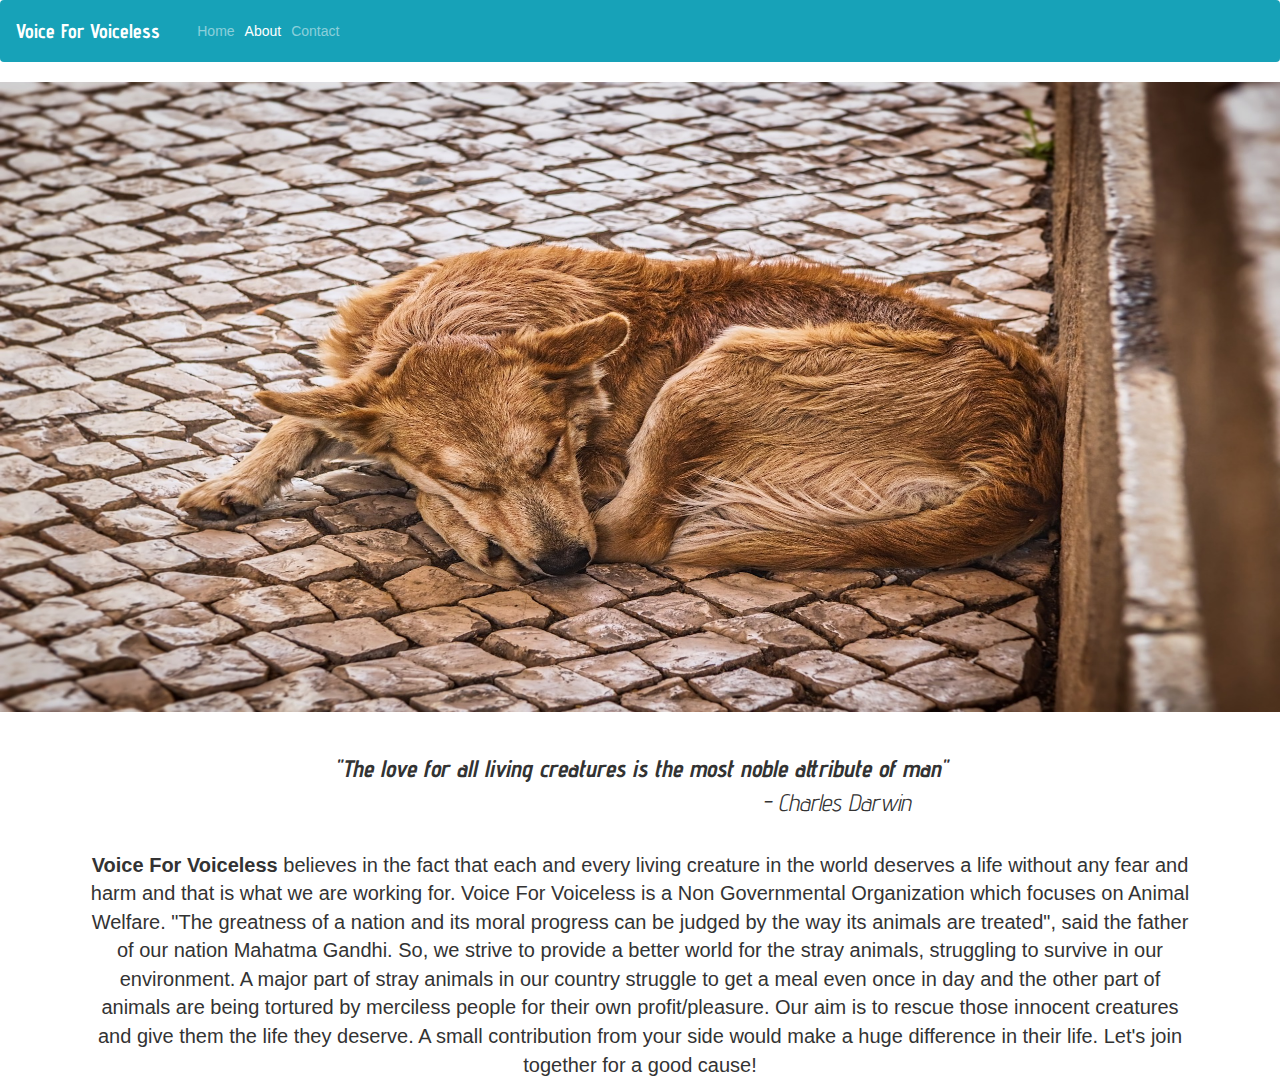
<file: Payment Gateway Integration/about.html>
<DOCTYPE html>
	<!DOCTYPE html>
	<html>
	<head>
		<title>Voice For Voiceless</title>

		  <meta charset="utf-8">
  <meta name="viewport" content="width=device-width, initial-scale=1">
  <link rel="stylesheet" href="https://maxcdn.bootstrapcdn.com/bootstrap/4.5.2/css/bootstrap.min.css">
  <script src="https://ajax.googleapis.com/ajax/libs/jquery/3.5.1/jquery.min.js"></script>
  <script src="https://cdnjs.cloudflare.com/ajax/libs/popper.js/1.16.0/umd/popper.min.js"></script>
  <script src="https://maxcdn.bootstrapcdn.com/bootstrap/4.5.2/js/bootstrap.min.js"></script>
<link rel="stylesheet" href="https://maxcdn.bootstrapcdn.com/bootstrap/3.4.1/css/bootstrap.min.css">
<link href='https://fonts.googleapis.com/css?family=Advent Pro' rel='stylesheet'>

<link rel="stylesheet" type="text/css" href="Style.css">


	</head>
	<body>
     <nav class="navbar navbar-expand-sm bg-info navbar-dark">
  <ul class="navbar-nav">
    <li class="nav-item active">
      <a style="font-size: 20px; font-family: Advent Pro;" class="nav-link" href="index.html"><b>Voice For Voiceless</b></a>
    </li> 
    &nbsp;&nbsp;&nbsp;&nbsp;&nbsp;&nbsp;&nbsp;
    <li class="nav-item">
      <a class="nav-link" href="index.html">Home</a>
    </li>
    <li class="nav-item active">
      <a class="nav-link" href="about.html">About</a>
    </li>
    <li class="nav-item">
      <a class="nav-link" href="contact.html">Contact</a>
    </li>
  </ul>
</nav>
<img src="images/feed2.jpg" style="width: 100%; height: 70%;margin-left: auto; 
  margin-right: auto; 
  display: block; 
  margin-top: 0%;
  margin-bottom: 0%">

<br><br>
  <div id="about-content" class="container">
    <p id="quote" style="text-align: center;">
       <b><i>"The love for all living creatures is the most noble attribute of man"</b> <br>
       &nbsp; &nbsp; &nbsp; &nbsp; &nbsp; &nbsp; &nbsp; &nbsp; &nbsp; &nbsp; &nbsp; &nbsp; &nbsp; &nbsp; &nbsp; &nbsp; &nbsp; &nbsp;&nbsp; &nbsp; &nbsp; &nbsp;&nbsp; &nbsp; &nbsp; &nbsp;&nbsp; &nbsp; &nbsp; &nbsp;- Charles Darwin </i>
    </p>
    <br>
    <p align="center" style="font-size: 20px;">
        <b> Voice For Voiceless </b>believes in the fact that each and every living creature in the world deserves a life without any fear and harm and that is what we are working for. Voice For Voiceless is a Non Governmental Organization which focuses on Animal Welfare. "The greatness of a nation and its moral progress can be judged by the way its animals are treated", said the father of our nation Mahatma Gandhi. So, we strive to provide a better world for the stray animals, struggling to survive in our environment. A major part of stray animals in our country struggle to get a meal even once in day and the other part of animals are being tortured by merciless people for their own profit/pleasure. Our aim is to rescue those innocent creatures and give them the life they deserve. A small contribution from your side would make a huge difference in their life. Let's join together for a good cause!
    </p>
      
  </div>

	</body>
	</html>
</file>
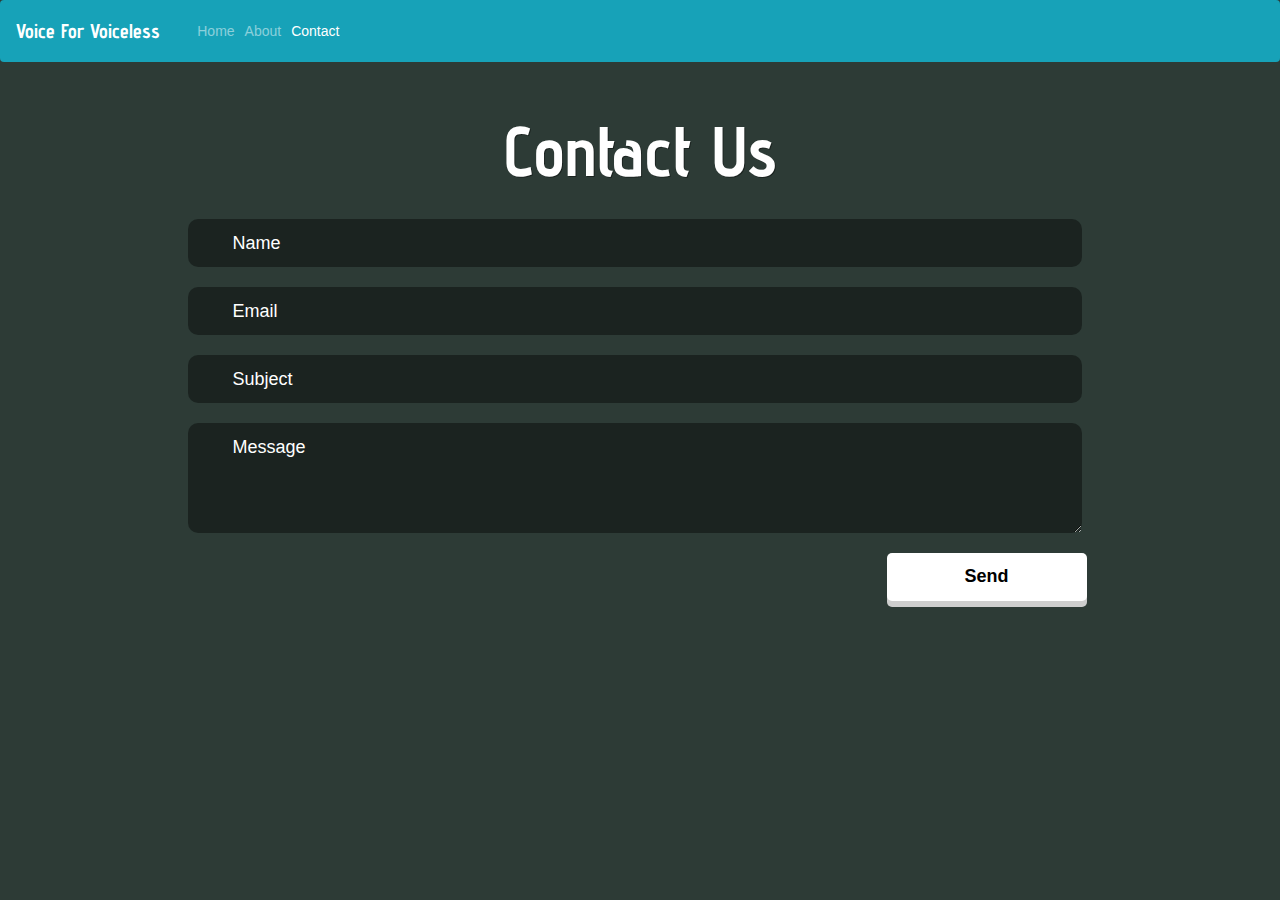
<file: Payment Gateway Integration/contact.html>
<DOCTYPE html>
	<!DOCTYPE html>
	<html>
	<head>
		<title>Voice For Voiceless</title>
		  <meta charset="utf-8">
  <meta name="viewport" content="width=device-width, initial-scale=1">
  <link rel="stylesheet" href="https://maxcdn.bootstrapcdn.com/bootstrap/4.5.2/css/bootstrap.min.css">
  <script src="https://ajax.googleapis.com/ajax/libs/jquery/3.5.1/jquery.min.js"></script>
  <script src="https://cdnjs.cloudflare.com/ajax/libs/popper.js/1.16.0/umd/popper.min.js"></script>
  <script src="https://maxcdn.bootstrapcdn.com/bootstrap/4.5.2/js/bootstrap.min.js"></script>
<link rel="stylesheet" href="https://maxcdn.bootstrapcdn.com/bootstrap/3.4.1/css/bootstrap.min.css">
<link href='https://fonts.googleapis.com/css?family=Advent Pro' rel='stylesheet'>

<link rel="stylesheet" type="text/css" href="Style.css">

		
	</head>
	<body id="ct">
	 <nav class="navbar navbar-expand-sm bg-info navbar-dark">
  <ul class="navbar-nav">
    <li class="nav-item active">
      <a style="font-size: 20px; font-family: Advent Pro;"class="nav-link" href="index.html"><b>Voice For Voiceless</b></a>
    </li>
    &nbsp;&nbsp;&nbsp;&nbsp;&nbsp;&nbsp;&nbsp;
    <li class="nav-item">
      <a class="nav-link" href="index.html">Home</a>
    </li>
    <li class="nav-item">
      <a class="nav-link" href="about.html">About</a>
    </li>
    <li class="nav-item active">
      <a class="nav-link" href="contact.html">Contact</a>
    </li>
  </ul>
</nav>

<h2 style="font-family: Advent Pro;">Contact Us</h2>
<div class="wpcf7" id="wpcf7-f156-p143-o1 formwrap">
    <form  method="post" class="wpcf7-form" novalidate="novalidate" data-netlify = "true">
        <div style="display: none;">
            <input type="hidden" name="_wpcf7" value="156">
            <input type="hidden" name="_wpcf7_version" value="3.7.2">
            <input type="hidden" name="_wpcf7_locale" value="en_US">
            <input type="hidden" name="_wpcf7_unit_tag" value="wpcf7-f156-p143-o1">
            <input type="hidden" name="_wpnonce" value="d1da331d93">
        </div>
        <p>
           <span class="wpcf7-form-control-wrap Name">
             <input type="text" name="Name" value="" size="40" class="nameinput wpcf7-form-control wpcf7-text wpcf7-validates-as-required" aria-required="true" aria-invalid="false" placeholder="Name">
          </span>
          <span class="wpcf7-form-control-wrap Email">
            <input type="email" name="Email"  size="40" class="emailinput wpcf7-form-control wpcf7-text wpcf7-email wpcf7-validates-as-required wpcf7-validates-as-email" aria-required="true" aria-invalid="false" placeholder="Email">
          </span>
          <span class="wpcf7-form-control-wrap Email">
            <input type="subject" name="Subject"  size="40" class="emailinput wpcf7-form-control wpcf7-text wpcf7-email wpcf7-validates-as-required wpcf7-validates-as-email" aria-required="true" aria-invalid="false" placeholder="Subject">
          </span>
          
          <span class="wpcf7-form-control-wrap Message">
            <textarea name="Message" cols="40" rows="10" class="wpcf7-form-control wpcf7-textarea" aria-invalid="false" placeholder="Message"></textarea>
          </span>
          <input type="submit" value="Send" class="wpcf7-form-control wpcf7-submit btn">
      </p>
  </form>
</div>
</body>
	</html>
</file>
<file: Payment Gateway Integration/Style.css>
.donateb
{
  margin-left: auto; 
  margin-right: auto; 
  display: block; 
  margin-top: 22% 
  margin-bottom: 0%
  border: none;
  font-family: 'Source Sans Pro', sans-serif;
  font-size: 18px;
  width: 200px;
  height: 48px;
  color: #000;
  background: #4cbb17;
  cursor: pointer;
  font-weight: 700;
  outline: none;
  box-shadow: 0 6px #cecece;
  border-radius: 5px;
}

#quote
{
  font-size: 24px;
  font-family: Advent Pro;
}

.donateb:hover {
  background: #fff;
  outline: none;
  box-shadow: 0 4px #cecece;
  top: 2px;
}

.donateb:active {
  background: #fff;
  outline: none;
  box-shadow: 0 0 #cecece;
  top: 6px;
}
/* For the Contact Form*/
@import url(https://fonts.googleapis.com/css?family=Source+Sans+Pro);
#ct {
    background:#2d3b36 url(http://andstud.io/wp-content/uploads/2014/03/blurrrr2.jpg)no-repeat center center fixed;
    -webkit-background-size: cover;
    -moz-background-size: cover;
    -o-background-size: cover;
    background-size: cover;
    padding-top: 0px;
}

h2 {
   color: #fff; 
   text-shadow: 1px 1px 0 rgba(0,0,0,0.4);
   padding-top: 30px;
   font-size: 70px; 
   font-weight: 700;
   text-align: center;
   font-family: 'Source Sans Pro', sans-serif;
   margin: 0px;
}

form {
    margin-left:auto;
    margin-right:auto;
    width: 965px;
    height: 450px;
    padding:30px;
    -moz-border-radius: 10px;
    -webkit-border-radius: 10px;
    border-radius: 10px;
    -moz-background-clip: padding;
    -webkit-background-clip: padding-box;
    background-clip: padding-box; 
    overflow: hidden; 
}

textarea{
    background: rgba(0, 0, 0, 0.4); 
    width: 894px;
    height: 110px;
    border: none;
    -moz-border-radius: 10px;
    -webkit-border-radius: 10px;
    border-radius: 10px;
    -moz-background-clip: padding;
    -webkit-background-clip: padding-box;
    background-clip: padding-box; 
    display: block;
    font-family: 'Source Sans Pro', sans-serif;
    font-size: 18px;
    color: #fff;
    padding-left: 45px;
    padding-right: 20px;
    padding-top: 12px;
    margin-bottom: 20px;
    overflow: hidden;
}

.nameinput, .emailinput {
    width: 894px;
    height: 48px;
    border: none;
    -moz-border-radius: 10px;
    -webkit-border-radius: 10px;
    border-radius: 10px;
    -moz-background-clip: padding;
    -webkit-background-clip: padding-box;
    background-clip: padding-box; 
    display: block;
    font-family: 'Source Sans Pro', sans-serif;
    font-size: 18px;
    color: #fff;
    padding-left: 20px;
    padding-right: 20px;
    margin-bottom: 20px;
}

input[type=submit] {
    cursor: pointer;
}

input.nameinput {
    background: rgba(0, 0, 0, 0.4); 
    padding-left: 45px;
}

input.emailinput {
    background: rgba(0, 0, 0, 0.4);
    padding-left: 45px;
}

input.message {
    background: rgba(0, 0, 0, 0.4);
    padding-left: 45px;
}

select.indent {
    padding-left: 45px;
    cursor: pointer;
}

::-webkit-input-placeholder {
    color: #fff;
}

:-moz-placeholder{ 
    color: #fff; 
}

::-moz-placeholder {
    color: #fff;
}

:-ms-input-placeholder {  
    color: #fff; 
}

input:focus, textarea:focus { 
    background-color: rgba(0, 0, 0, 0.2);
    -moz-box-shadow: 0 0 5px 1px rgba(255,255,255,.5);
    -webkit-box-shadow: 0 0 5px 1px rgba(255,255,255,.5);
    box-shadow: 0 0 5px 1px rgba(255,255,255,.5);
    overflow: hidden; 
}

.btn {
  border: none;
  font-family: 'Source Sans Pro', sans-serif;
  font-size: 18px;
  width: 200px;
  height: 48px;
  color: #000;
  background: #fff;
  cursor: pointer;
  display: inline-block;
  font-weight: 700;
  position: relative;
  outline: none;
  box-shadow: 0 6px #cecece;
  border-radius: 5px;
  float: right;
  margin-right: 6px;
}

.btn:hover {
  background: #fff;
  outline: none;
  box-shadow: 0 4px #cecece;
  top: 2px;
}

.btn:active {
  background: #fff;
  outline: none;
  box-shadow: 0 0 #cecece;
  top: 6px;
}

.flat {
  border: none;
  cursor: pointer;
  display: inline-block;
  outline: none;
  position: relative;
  -webkit-transition: all 0.3s;
  -moz-transition: all 0.3s;
  transition: all 0.3s;
}


.flat:before {
  position: absolute;
  height: 100%;
  left: 0;
  top: 0;
  line-height: 3;
  font-size: 140%;
  width: 60px;
}


.flat {
   width: 960px !important;
   height: 48px;
   overflow: hidden;
   margin-bottom: 20px;
   background: url(http://www.jordancundiff.com/wp-content/uploads/2014/03/icon-dropdown.png) no-repeat right;
   }

@media only screen and ( min-width: 768px ) and ( max-width: 1035px ) {
  h1 { font-size: 80px; }
  form { width: 736px !important; }
    #wpcf7-f156-p143-o1\20 formwrap > form > p > span.wpcf7-form-control-wrap.Subject.flat > select, #wpcf7-f156-p143-o1\20 formwrap > form > p > span.wpcf7-form-control-wrap.Subject.flat { width: 731px !important; }
    .nameinput, .emailinput, #wpcf7-f156-p143-o1\20 formwrap > form > p > span.wpcf7-form-control-wrap.Message > textarea { width: 666px !important; }
}

@media only screen and ( max-width: 804px ) {
    h1 { font-size: 50px; }
  form { width: 450px !important; }
   #wpcf7-f156-p143-o1\20 formwrap > form > p > span.wpcf7-form-control-wrap.Subject.flat > select, #wpcf7-f156-p143-o1\20 formwrap > form > p > span.wpcf7-form-control-wrap.Subject.flat { width: 445px !important; }
    .nameinput, .emailinput, #wpcf7-f156-p143-o1\20 formwrap > form > p > span.wpcf7-form-control-wrap.Message > textarea { width: 380px !important; }
}

@media only screen and ( max-width: 517px ) {
     h1 { font-size: 30px; }
  form { width: 295px !important; }
  #wpcf7-f156-p143-o1\20 formwrap > form > p > span.wpcf7-form-control-wrap.Subject.flat > select, #wpcf7-f156-p143-o1\20 formwrap > form > p > span.wpcf7-form-control-wrap.Subject.flat { width: 290px !important; }
    .nameinput, .emailinput, #wpcf7-f156-p143-o1\20 formwrap > form > p > span.wpcf7-form-control-wrap.Message > textarea { width: 225px !important; }
  .btn { width: 110px; }
}
</file>
